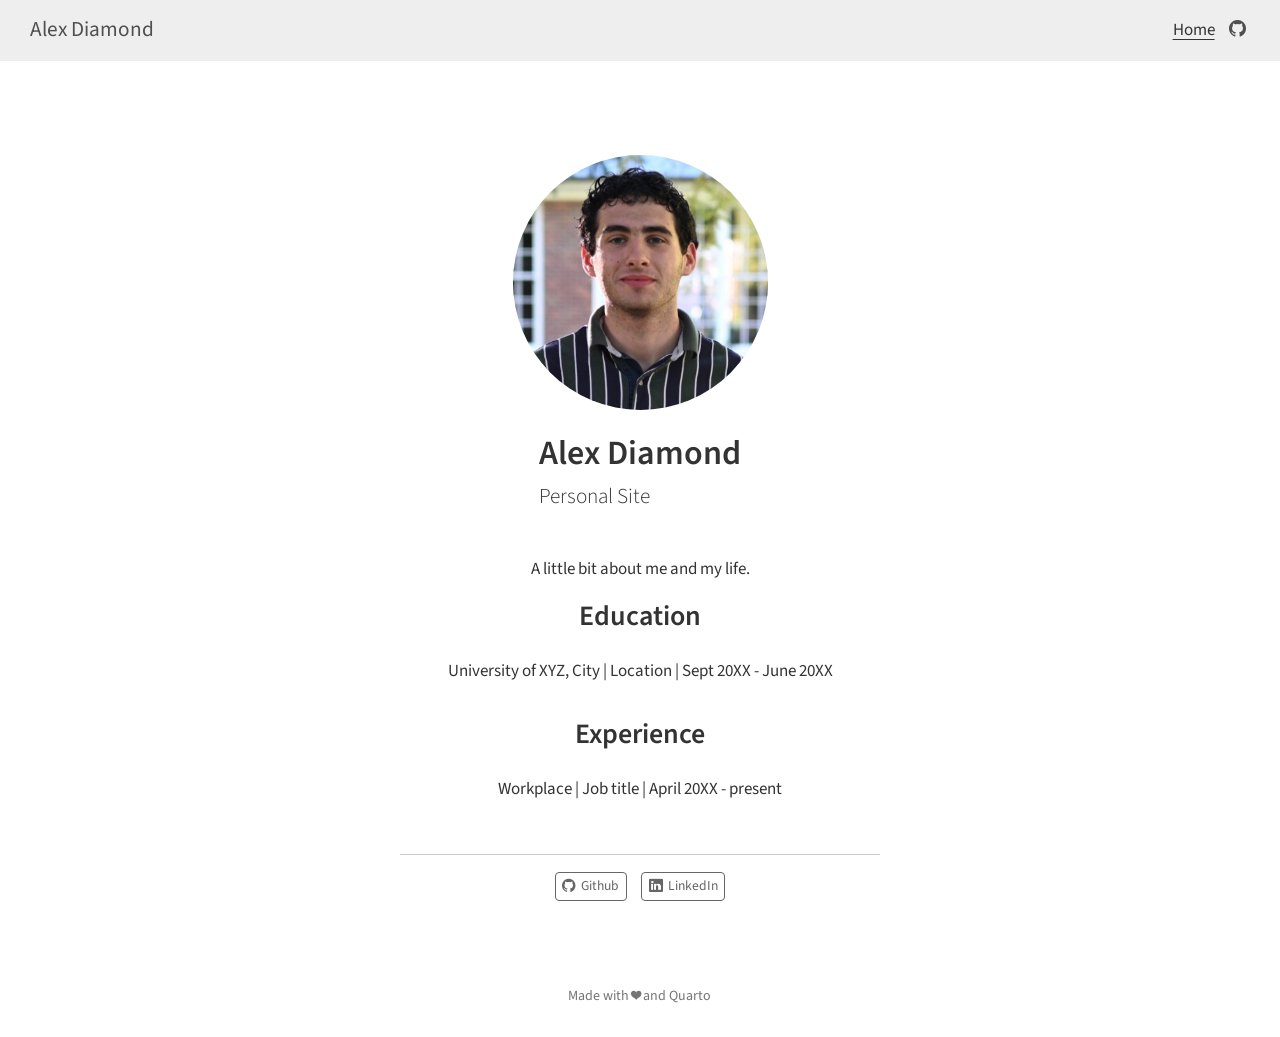
<file: docs/index.html>
<!DOCTYPE html>
<html xmlns="http://www.w3.org/1999/xhtml" lang="en" xml:lang="en"><head>

<meta charset="utf-8">
<meta name="generator" content="quarto-1.6.42">

<meta name="viewport" content="width=device-width, initial-scale=1.0, user-scalable=yes">


<title>Alex Diamond</title>
<style>
code{white-space: pre-wrap;}
span.smallcaps{font-variant: small-caps;}
div.columns{display: flex; gap: min(4vw, 1.5em);}
div.column{flex: auto; overflow-x: auto;}
div.hanging-indent{margin-left: 1.5em; text-indent: -1.5em;}
ul.task-list{list-style: none;}
ul.task-list li input[type="checkbox"] {
  width: 0.8em;
  margin: 0 0.8em 0.2em -1em; /* quarto-specific, see https://github.com/quarto-dev/quarto-cli/issues/4556 */ 
  vertical-align: middle;
}
</style>


<script src="site_libs/quarto-nav/quarto-nav.js"></script>
<script src="site_libs/quarto-nav/headroom.min.js"></script>
<script src="site_libs/clipboard/clipboard.min.js"></script>
<script src="site_libs/quarto-html/quarto.js"></script>
<script src="site_libs/quarto-html/popper.min.js"></script>
<script src="site_libs/quarto-html/tippy.umd.min.js"></script>
<link href="site_libs/quarto-html/tippy.css" rel="stylesheet">
<link href="site_libs/quarto-html/quarto-syntax-highlighting-2f5df379a58b258e96c21c0638c20c03.css" rel="stylesheet" id="quarto-text-highlighting-styles">
<script src="site_libs/bootstrap/bootstrap.min.js"></script>
<link href="site_libs/bootstrap/bootstrap-icons.css" rel="stylesheet">
<link href="site_libs/bootstrap/bootstrap-3da58eaf07c55c0afe6dda1a0aa176b2.min.css" rel="stylesheet" append-hash="true" id="quarto-bootstrap" data-mode="light">
<script id="quarto-search-options" type="application/json">{
  "language": {
    "search-no-results-text": "No results",
    "search-matching-documents-text": "matching documents",
    "search-copy-link-title": "Copy link to search",
    "search-hide-matches-text": "Hide additional matches",
    "search-more-match-text": "more match in this document",
    "search-more-matches-text": "more matches in this document",
    "search-clear-button-title": "Clear",
    "search-text-placeholder": "",
    "search-detached-cancel-button-title": "Cancel",
    "search-submit-button-title": "Submit",
    "search-label": "Search"
  }
}</script>


<meta property="og:title" content="Alex Diamond">
<meta property="og:description" content="Personal Site">
<meta property="og:image" content="profile.jpeg">
<meta property="og:site_name" content="Alex Diamond">
</head>

<body class="nav-fixed fullcontent">

<div id="quarto-search-results"></div>
  <header id="quarto-header" class="headroom fixed-top">
    <nav class="navbar navbar-expand-lg " data-bs-theme="dark">
      <div class="navbar-container container-fluid">
      <div class="navbar-brand-container mx-auto">
    <a class="navbar-brand" href="./index.html">
    <span class="navbar-title">Alex Diamond</span>
    </a>
  </div>
          <button class="navbar-toggler" type="button" data-bs-toggle="collapse" data-bs-target="#navbarCollapse" aria-controls="navbarCollapse" role="menu" aria-expanded="false" aria-label="Toggle navigation" onclick="if (window.quartoToggleHeadroom) { window.quartoToggleHeadroom(); }">
  <span class="navbar-toggler-icon"></span>
</button>
          <div class="collapse navbar-collapse" id="navbarCollapse">
            <ul class="navbar-nav navbar-nav-scroll ms-auto">
  <li class="nav-item">
    <a class="nav-link active" href="./index.html" aria-current="page"> 
<span class="menu-text">Home</span></a>
  </li>  
</ul>
          </div> <!-- /navcollapse -->
            <div class="quarto-navbar-tools">
    <a href="https://github.com/alexdiamond-star" title="GitHub" class="quarto-navigation-tool px-1" aria-label="GitHub"><i class="bi bi-github"></i></a>
</div>
      </div> <!-- /container-fluid -->
    </nav>
</header>
<!-- content -->
<div id="quarto-content" class="quarto-container page-columns page-rows-contents page-layout-article page-navbar">
<!-- sidebar -->
<!-- margin-sidebar -->
    
<!-- main -->
<div class="quarto-about-jolla">
  <img src="profile.jpeg" alt="Photo of a door partially open revealing a green landscape" class="about-image
  round " style="height: 15em; width: 15em;">
 <header id="title-block-header" class="quarto-title-block default">
<div class="quarto-title">
<h1 class="title">Alex Diamond</h1>
<p class="subtitle lead">Personal Site</p>
</div>
<div class="quarto-title-meta">
  </div>
</header><main class="content" id="quarto-document-content">
<p>A little bit about me and my life.</p>
<section id="education" class="level2">
<h2 data-anchor-id="education">Education</h2>
<p>University of XYZ, City | Location | Sept 20XX - June 20XX</p>
</section>
<section id="experience" class="level2">
<h2 data-anchor-id="experience">Experience</h2>
<p>Workplace | Job title | April 20XX - present</p>


</section>
</main> 
  <hr class="about-sep">
   <div class="about-links">
  <a href="https://github.com" class="about-link" rel="" target="">
    <i class="bi bi-github"></i>
     <span class="about-link-text">Github</span>
  </a>
  <a href="https://linkedin.com" class="about-link" rel="" target="">
    <i class="bi bi-linkedin"></i>
     <span class="about-link-text">LinkedIn</span>
  </a>
</div>
</div>
 <!-- /main -->
<script id="quarto-html-after-body" type="application/javascript">
window.document.addEventListener("DOMContentLoaded", function (event) {
  const toggleBodyColorMode = (bsSheetEl) => {
    const mode = bsSheetEl.getAttribute("data-mode");
    const bodyEl = window.document.querySelector("body");
    if (mode === "dark") {
      bodyEl.classList.add("quarto-dark");
      bodyEl.classList.remove("quarto-light");
    } else {
      bodyEl.classList.add("quarto-light");
      bodyEl.classList.remove("quarto-dark");
    }
  }
  const toggleBodyColorPrimary = () => {
    const bsSheetEl = window.document.querySelector("link#quarto-bootstrap");
    if (bsSheetEl) {
      toggleBodyColorMode(bsSheetEl);
    }
  }
  toggleBodyColorPrimary();  
  const isCodeAnnotation = (el) => {
    for (const clz of el.classList) {
      if (clz.startsWith('code-annotation-')) {                     
        return true;
      }
    }
    return false;
  }
  const onCopySuccess = function(e) {
    // button target
    const button = e.trigger;
    // don't keep focus
    button.blur();
    // flash "checked"
    button.classList.add('code-copy-button-checked');
    var currentTitle = button.getAttribute("title");
    button.setAttribute("title", "Copied!");
    let tooltip;
    if (window.bootstrap) {
      button.setAttribute("data-bs-toggle", "tooltip");
      button.setAttribute("data-bs-placement", "left");
      button.setAttribute("data-bs-title", "Copied!");
      tooltip = new bootstrap.Tooltip(button, 
        { trigger: "manual", 
          customClass: "code-copy-button-tooltip",
          offset: [0, -8]});
      tooltip.show();    
    }
    setTimeout(function() {
      if (tooltip) {
        tooltip.hide();
        button.removeAttribute("data-bs-title");
        button.removeAttribute("data-bs-toggle");
        button.removeAttribute("data-bs-placement");
      }
      button.setAttribute("title", currentTitle);
      button.classList.remove('code-copy-button-checked');
    }, 1000);
    // clear code selection
    e.clearSelection();
  }
  const getTextToCopy = function(trigger) {
      const codeEl = trigger.previousElementSibling.cloneNode(true);
      for (const childEl of codeEl.children) {
        if (isCodeAnnotation(childEl)) {
          childEl.remove();
        }
      }
      return codeEl.innerText;
  }
  const clipboard = new window.ClipboardJS('.code-copy-button:not([data-in-quarto-modal])', {
    text: getTextToCopy
  });
  clipboard.on('success', onCopySuccess);
  if (window.document.getElementById('quarto-embedded-source-code-modal')) {
    const clipboardModal = new window.ClipboardJS('.code-copy-button[data-in-quarto-modal]', {
      text: getTextToCopy,
      container: window.document.getElementById('quarto-embedded-source-code-modal')
    });
    clipboardModal.on('success', onCopySuccess);
  }
    var localhostRegex = new RegExp(/^(?:http|https):\/\/localhost\:?[0-9]*\//);
    var mailtoRegex = new RegExp(/^mailto:/);
      var filterRegex = new RegExp('/' + window.location.host + '/');
    var isInternal = (href) => {
        return filterRegex.test(href) || localhostRegex.test(href) || mailtoRegex.test(href);
    }
    // Inspect non-navigation links and adorn them if external
 	var links = window.document.querySelectorAll('a[href]:not(.nav-link):not(.navbar-brand):not(.toc-action):not(.sidebar-link):not(.sidebar-item-toggle):not(.pagination-link):not(.no-external):not([aria-hidden]):not(.dropdown-item):not(.quarto-navigation-tool):not(.about-link)');
    for (var i=0; i<links.length; i++) {
      const link = links[i];
      if (!isInternal(link.href)) {
        // undo the damage that might have been done by quarto-nav.js in the case of
        // links that we want to consider external
        if (link.dataset.originalHref !== undefined) {
          link.href = link.dataset.originalHref;
        }
      }
    }
  function tippyHover(el, contentFn, onTriggerFn, onUntriggerFn) {
    const config = {
      allowHTML: true,
      maxWidth: 500,
      delay: 100,
      arrow: false,
      appendTo: function(el) {
          return el.parentElement;
      },
      interactive: true,
      interactiveBorder: 10,
      theme: 'quarto',
      placement: 'bottom-start',
    };
    if (contentFn) {
      config.content = contentFn;
    }
    if (onTriggerFn) {
      config.onTrigger = onTriggerFn;
    }
    if (onUntriggerFn) {
      config.onUntrigger = onUntriggerFn;
    }
    window.tippy(el, config); 
  }
  const noterefs = window.document.querySelectorAll('a[role="doc-noteref"]');
  for (var i=0; i<noterefs.length; i++) {
    const ref = noterefs[i];
    tippyHover(ref, function() {
      // use id or data attribute instead here
      let href = ref.getAttribute('data-footnote-href') || ref.getAttribute('href');
      try { href = new URL(href).hash; } catch {}
      const id = href.replace(/^#\/?/, "");
      const note = window.document.getElementById(id);
      if (note) {
        return note.innerHTML;
      } else {
        return "";
      }
    });
  }
  const xrefs = window.document.querySelectorAll('a.quarto-xref');
  const processXRef = (id, note) => {
    // Strip column container classes
    const stripColumnClz = (el) => {
      el.classList.remove("page-full", "page-columns");
      if (el.children) {
        for (const child of el.children) {
          stripColumnClz(child);
        }
      }
    }
    stripColumnClz(note)
    if (id === null || id.startsWith('sec-')) {
      // Special case sections, only their first couple elements
      const container = document.createElement("div");
      if (note.children && note.children.length > 2) {
        container.appendChild(note.children[0].cloneNode(true));
        for (let i = 1; i < note.children.length; i++) {
          const child = note.children[i];
          if (child.tagName === "P" && child.innerText === "") {
            continue;
          } else {
            container.appendChild(child.cloneNode(true));
            break;
          }
        }
        if (window.Quarto?.typesetMath) {
          window.Quarto.typesetMath(container);
        }
        return container.innerHTML
      } else {
        if (window.Quarto?.typesetMath) {
          window.Quarto.typesetMath(note);
        }
        return note.innerHTML;
      }
    } else {
      // Remove any anchor links if they are present
      const anchorLink = note.querySelector('a.anchorjs-link');
      if (anchorLink) {
        anchorLink.remove();
      }
      if (window.Quarto?.typesetMath) {
        window.Quarto.typesetMath(note);
      }
      if (note.classList.contains("callout")) {
        return note.outerHTML;
      } else {
        return note.innerHTML;
      }
    }
  }
  for (var i=0; i<xrefs.length; i++) {
    const xref = xrefs[i];
    tippyHover(xref, undefined, function(instance) {
      instance.disable();
      let url = xref.getAttribute('href');
      let hash = undefined; 
      if (url.startsWith('#')) {
        hash = url;
      } else {
        try { hash = new URL(url).hash; } catch {}
      }
      if (hash) {
        const id = hash.replace(/^#\/?/, "");
        const note = window.document.getElementById(id);
        if (note !== null) {
          try {
            const html = processXRef(id, note.cloneNode(true));
            instance.setContent(html);
          } finally {
            instance.enable();
            instance.show();
          }
        } else {
          // See if we can fetch this
          fetch(url.split('#')[0])
          .then(res => res.text())
          .then(html => {
            const parser = new DOMParser();
            const htmlDoc = parser.parseFromString(html, "text/html");
            const note = htmlDoc.getElementById(id);
            if (note !== null) {
              const html = processXRef(id, note);
              instance.setContent(html);
            } 
          }).finally(() => {
            instance.enable();
            instance.show();
          });
        }
      } else {
        // See if we can fetch a full url (with no hash to target)
        // This is a special case and we should probably do some content thinning / targeting
        fetch(url)
        .then(res => res.text())
        .then(html => {
          const parser = new DOMParser();
          const htmlDoc = parser.parseFromString(html, "text/html");
          const note = htmlDoc.querySelector('main.content');
          if (note !== null) {
            // This should only happen for chapter cross references
            // (since there is no id in the URL)
            // remove the first header
            if (note.children.length > 0 && note.children[0].tagName === "HEADER") {
              note.children[0].remove();
            }
            const html = processXRef(null, note);
            instance.setContent(html);
          } 
        }).finally(() => {
          instance.enable();
          instance.show();
        });
      }
    }, function(instance) {
    });
  }
      let selectedAnnoteEl;
      const selectorForAnnotation = ( cell, annotation) => {
        let cellAttr = 'data-code-cell="' + cell + '"';
        let lineAttr = 'data-code-annotation="' +  annotation + '"';
        const selector = 'span[' + cellAttr + '][' + lineAttr + ']';
        return selector;
      }
      const selectCodeLines = (annoteEl) => {
        const doc = window.document;
        const targetCell = annoteEl.getAttribute("data-target-cell");
        const targetAnnotation = annoteEl.getAttribute("data-target-annotation");
        const annoteSpan = window.document.querySelector(selectorForAnnotation(targetCell, targetAnnotation));
        const lines = annoteSpan.getAttribute("data-code-lines").split(",");
        const lineIds = lines.map((line) => {
          return targetCell + "-" + line;
        })
        let top = null;
        let height = null;
        let parent = null;
        if (lineIds.length > 0) {
            //compute the position of the single el (top and bottom and make a div)
            const el = window.document.getElementById(lineIds[0]);
            top = el.offsetTop;
            height = el.offsetHeight;
            parent = el.parentElement.parentElement;
          if (lineIds.length > 1) {
            const lastEl = window.document.getElementById(lineIds[lineIds.length - 1]);
            const bottom = lastEl.offsetTop + lastEl.offsetHeight;
            height = bottom - top;
          }
          if (top !== null && height !== null && parent !== null) {
            // cook up a div (if necessary) and position it 
            let div = window.document.getElementById("code-annotation-line-highlight");
            if (div === null) {
              div = window.document.createElement("div");
              div.setAttribute("id", "code-annotation-line-highlight");
              div.style.position = 'absolute';
              parent.appendChild(div);
            }
            div.style.top = top - 2 + "px";
            div.style.height = height + 4 + "px";
            div.style.left = 0;
            let gutterDiv = window.document.getElementById("code-annotation-line-highlight-gutter");
            if (gutterDiv === null) {
              gutterDiv = window.document.createElement("div");
              gutterDiv.setAttribute("id", "code-annotation-line-highlight-gutter");
              gutterDiv.style.position = 'absolute';
              const codeCell = window.document.getElementById(targetCell);
              const gutter = codeCell.querySelector('.code-annotation-gutter');
              gutter.appendChild(gutterDiv);
            }
            gutterDiv.style.top = top - 2 + "px";
            gutterDiv.style.height = height + 4 + "px";
          }
          selectedAnnoteEl = annoteEl;
        }
      };
      const unselectCodeLines = () => {
        const elementsIds = ["code-annotation-line-highlight", "code-annotation-line-highlight-gutter"];
        elementsIds.forEach((elId) => {
          const div = window.document.getElementById(elId);
          if (div) {
            div.remove();
          }
        });
        selectedAnnoteEl = undefined;
      };
        // Handle positioning of the toggle
    window.addEventListener(
      "resize",
      throttle(() => {
        elRect = undefined;
        if (selectedAnnoteEl) {
          selectCodeLines(selectedAnnoteEl);
        }
      }, 10)
    );
    function throttle(fn, ms) {
    let throttle = false;
    let timer;
      return (...args) => {
        if(!throttle) { // first call gets through
            fn.apply(this, args);
            throttle = true;
        } else { // all the others get throttled
            if(timer) clearTimeout(timer); // cancel #2
            timer = setTimeout(() => {
              fn.apply(this, args);
              timer = throttle = false;
            }, ms);
        }
      };
    }
      // Attach click handler to the DT
      const annoteDls = window.document.querySelectorAll('dt[data-target-cell]');
      for (const annoteDlNode of annoteDls) {
        annoteDlNode.addEventListener('click', (event) => {
          const clickedEl = event.target;
          if (clickedEl !== selectedAnnoteEl) {
            unselectCodeLines();
            const activeEl = window.document.querySelector('dt[data-target-cell].code-annotation-active');
            if (activeEl) {
              activeEl.classList.remove('code-annotation-active');
            }
            selectCodeLines(clickedEl);
            clickedEl.classList.add('code-annotation-active');
          } else {
            // Unselect the line
            unselectCodeLines();
            clickedEl.classList.remove('code-annotation-active');
          }
        });
      }
  const findCites = (el) => {
    const parentEl = el.parentElement;
    if (parentEl) {
      const cites = parentEl.dataset.cites;
      if (cites) {
        return {
          el,
          cites: cites.split(' ')
        };
      } else {
        return findCites(el.parentElement)
      }
    } else {
      return undefined;
    }
  };
  var bibliorefs = window.document.querySelectorAll('a[role="doc-biblioref"]');
  for (var i=0; i<bibliorefs.length; i++) {
    const ref = bibliorefs[i];
    const citeInfo = findCites(ref);
    if (citeInfo) {
      tippyHover(citeInfo.el, function() {
        var popup = window.document.createElement('div');
        citeInfo.cites.forEach(function(cite) {
          var citeDiv = window.document.createElement('div');
          citeDiv.classList.add('hanging-indent');
          citeDiv.classList.add('csl-entry');
          var biblioDiv = window.document.getElementById('ref-' + cite);
          if (biblioDiv) {
            citeDiv.innerHTML = biblioDiv.innerHTML;
          }
          popup.appendChild(citeDiv);
        });
        return popup.innerHTML;
      });
    }
  }
});
</script>
</div> <!-- /content -->
<footer class="footer">
  <div class="nav-footer">
    <div class="nav-footer-left">
      &nbsp;
    </div>   
    <div class="nav-footer-center">
<p>Made with ❤️ and Quarto</p>
</div>
    <div class="nav-footer-right">
      &nbsp;
    </div>
  </div>
</footer>




</body></html>
</file>
<file: docs/site_libs/quarto-html/tippy.css>
.tippy-box[data-animation=fade][data-state=hidden]{opacity:0}[data-tippy-root]{max-width:calc(100vw - 10px)}.tippy-box{position:relative;background-color:#333;color:#fff;border-radius:4px;font-size:14px;line-height:1.4;white-space:normal;outline:0;transition-property:transform,visibility,opacity}.tippy-box[data-placement^=top]>.tippy-arrow{bottom:0}.tippy-box[data-placement^=top]>.tippy-arrow:before{bottom:-7px;left:0;border-width:8px 8px 0;border-top-color:initial;transform-origin:center top}.tippy-box[data-placement^=bottom]>.tippy-arrow{top:0}.tippy-box[data-placement^=bottom]>.tippy-arrow:before{top:-7px;left:0;border-width:0 8px 8px;border-bottom-color:initial;transform-origin:center bottom}.tippy-box[data-placement^=left]>.tippy-arrow{right:0}.tippy-box[data-placement^=left]>.tippy-arrow:before{border-width:8px 0 8px 8px;border-left-color:initial;right:-7px;transform-origin:center left}.tippy-box[data-placement^=right]>.tippy-arrow{left:0}.tippy-box[data-placement^=right]>.tippy-arrow:before{left:-7px;border-width:8px 8px 8px 0;border-right-color:initial;transform-origin:center right}.tippy-box[data-inertia][data-state=visible]{transition-timing-function:cubic-bezier(.54,1.5,.38,1.11)}.tippy-arrow{width:16px;height:16px;color:#333}.tippy-arrow:before{content:"";position:absolute;border-color:transparent;border-style:solid}.tippy-content{position:relative;padding:5px 9px;z-index:1}
</file>
<file: docs/site_libs/quarto-html/quarto-syntax-highlighting-2f5df379a58b258e96c21c0638c20c03.css>
/* quarto syntax highlight colors */
:root {
  --quarto-hl-ot-color: #003B4F;
  --quarto-hl-at-color: #657422;
  --quarto-hl-ss-color: #20794D;
  --quarto-hl-an-color: #5E5E5E;
  --quarto-hl-fu-color: #4758AB;
  --quarto-hl-st-color: #20794D;
  --quarto-hl-cf-color: #003B4F;
  --quarto-hl-op-color: #5E5E5E;
  --quarto-hl-er-color: #AD0000;
  --quarto-hl-bn-color: #AD0000;
  --quarto-hl-al-color: #AD0000;
  --quarto-hl-va-color: #111111;
  --quarto-hl-bu-color: inherit;
  --quarto-hl-ex-color: inherit;
  --quarto-hl-pp-color: #AD0000;
  --quarto-hl-in-color: #5E5E5E;
  --quarto-hl-vs-color: #20794D;
  --quarto-hl-wa-color: #5E5E5E;
  --quarto-hl-do-color: #5E5E5E;
  --quarto-hl-im-color: #00769E;
  --quarto-hl-ch-color: #20794D;
  --quarto-hl-dt-color: #AD0000;
  --quarto-hl-fl-color: #AD0000;
  --quarto-hl-co-color: #5E5E5E;
  --quarto-hl-cv-color: #5E5E5E;
  --quarto-hl-cn-color: #8f5902;
  --quarto-hl-sc-color: #5E5E5E;
  --quarto-hl-dv-color: #AD0000;
  --quarto-hl-kw-color: #003B4F;
}

/* other quarto variables */
:root {
  --quarto-font-monospace: SFMono-Regular, Menlo, Monaco, Consolas, "Liberation Mono", "Courier New", monospace;
}

pre > code.sourceCode > span {
  color: #003B4F;
}

code span {
  color: #003B4F;
}

code.sourceCode > span {
  color: #003B4F;
}

div.sourceCode,
div.sourceCode pre.sourceCode {
  color: #003B4F;
}

code span.ot {
  color: #003B4F;
  font-style: inherit;
}

code span.at {
  color: #657422;
  font-style: inherit;
}

code span.ss {
  color: #20794D;
  font-style: inherit;
}

code span.an {
  color: #5E5E5E;
  font-style: inherit;
}

code span.fu {
  color: #4758AB;
  font-style: inherit;
}

code span.st {
  color: #20794D;
  font-style: inherit;
}

code span.cf {
  color: #003B4F;
  font-weight: bold;
  font-style: inherit;
}

code span.op {
  color: #5E5E5E;
  font-style: inherit;
}

code span.er {
  color: #AD0000;
  font-style: inherit;
}

code span.bn {
  color: #AD0000;
  font-style: inherit;
}

code span.al {
  color: #AD0000;
  font-style: inherit;
}

code span.va {
  color: #111111;
  font-style: inherit;
}

code span.bu {
  font-style: inherit;
}

code span.ex {
  font-style: inherit;
}

code span.pp {
  color: #AD0000;
  font-style: inherit;
}

code span.in {
  color: #5E5E5E;
  font-style: inherit;
}

code span.vs {
  color: #20794D;
  font-style: inherit;
}

code span.wa {
  color: #5E5E5E;
  font-style: italic;
}

code span.do {
  color: #5E5E5E;
  font-style: italic;
}

code span.im {
  color: #00769E;
  font-style: inherit;
}

code span.ch {
  color: #20794D;
  font-style: inherit;
}

code span.dt {
  color: #AD0000;
  font-style: inherit;
}

code span.fl {
  color: #AD0000;
  font-style: inherit;
}

code span.co {
  color: #5E5E5E;
  font-style: inherit;
}

code span.cv {
  color: #5E5E5E;
  font-style: italic;
}

code span.cn {
  color: #8f5902;
  font-style: inherit;
}

code span.sc {
  color: #5E5E5E;
  font-style: inherit;
}

code span.dv {
  color: #AD0000;
  font-style: inherit;
}

code span.kw {
  color: #003B4F;
  font-weight: bold;
  font-style: inherit;
}

.prevent-inlining {
  content: "</";
}

/*# sourceMappingURL=35eb38a806ee71ea6d2563be2308c832.css.map */
</file>
